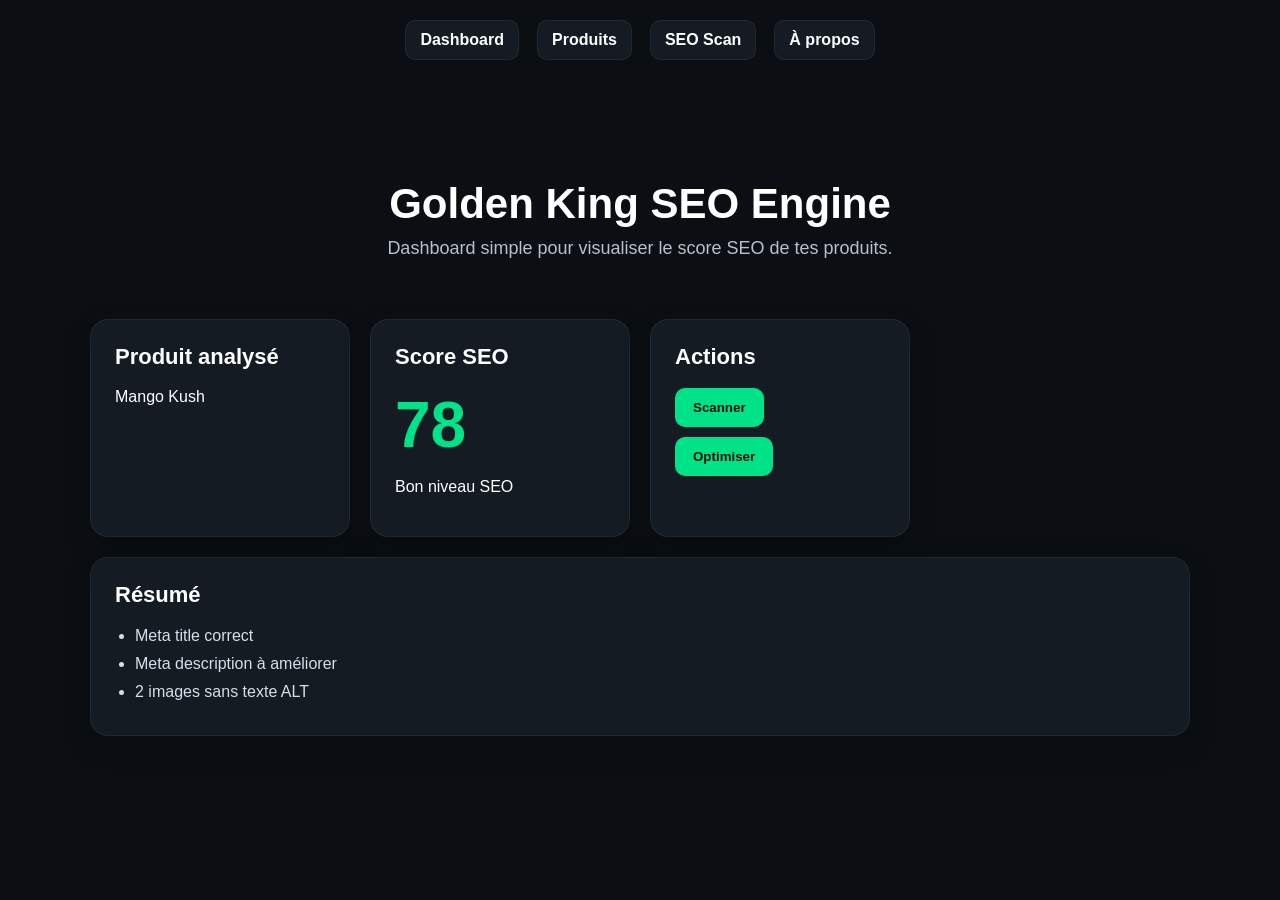
<file: index.html>
<!DOCTYPE html>
<html lang="fr">
<head>
  <meta charset="UTF-8" />
  <meta name="viewport" content="width=device-width, initial-scale=1.0" />
  <title>Golden King SEO Engine</title>
  <link rel="stylesheet" href="style.css" />
</head>
<body>
  <nav class="menu">
<a href="index.html">Dashboard</a>
<a href="products.html">Produits</a>
<a href="seo.html">SEO Scan</a>
<a href="about.html">À propos</a>
</nav>
  <header class="hero">
    <h1>Golden King SEO Engine</h1>
    <p>Dashboard simple pour visualiser le score SEO de tes produits.</p>
  </header>

  <main class="container">
    <section class="card">
      <h2>Produit analysé</h2>
      <p id="product-name">Mango Kush</p>
    </section>

    <section class="card">
      <h2>Score SEO</h2>
      <div class="score" id="seo-score">78</div>
      <p id="seo-status">Bon niveau SEO</p>
    </section>

    <section class="card">
      <h2>Actions</h2>
      <button id="scan-btn">Scanner</button>
      <button id="improve-btn">Optimiser</button>
    </section>

    <section class="card full">
      <h2>Résumé</h2>
      <ul id="seo-list">
        <li>Meta title correct</li>
        <li>Meta description à améliorer</li>
        <li>2 images sans texte ALT</li>
      </ul>
    </section>
  </main>

  <script src="script.js"></script>
</body>
</html>
</file>
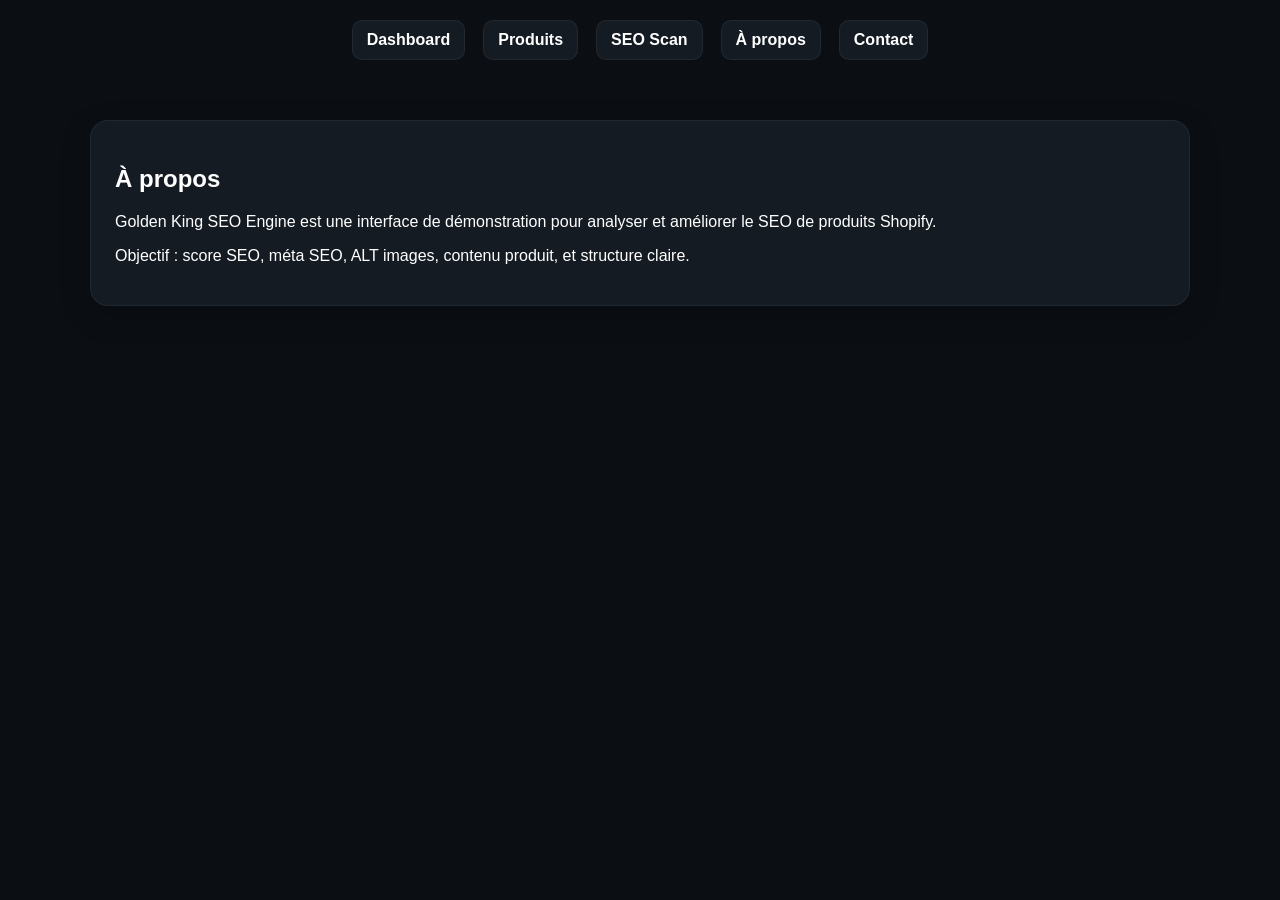
<file: about.html>
<!DOCTYPE html>
<html lang="fr">
<head>
  <meta charset="UTF-8" />
  <meta name="viewport" content="width=device-width, initial-scale=1.0" />
  <title>À propos | Golden King SEO Engine</title>
  <link rel="stylesheet" href="style.css" />
</head>
<body>
  <nav class="menu">
    <a href="index.html">Dashboard</a>
    <a href="products.html">Produits</a>
    <a href="seo.html">SEO Scan</a>
    <a href="about.html">À propos</a>
    <a href="contact.html">Contact</a>
  </nav>

  <main class="container">
    <section class="card full">
      <h1>À propos</h1>
      <p>Golden King SEO Engine est une interface de démonstration pour analyser et améliorer le SEO de produits Shopify.</p>
      <p>Objectif : score SEO, méta SEO, ALT images, contenu produit, et structure claire.</p>
    </section>
  </main>
</body>
</html>
</file>
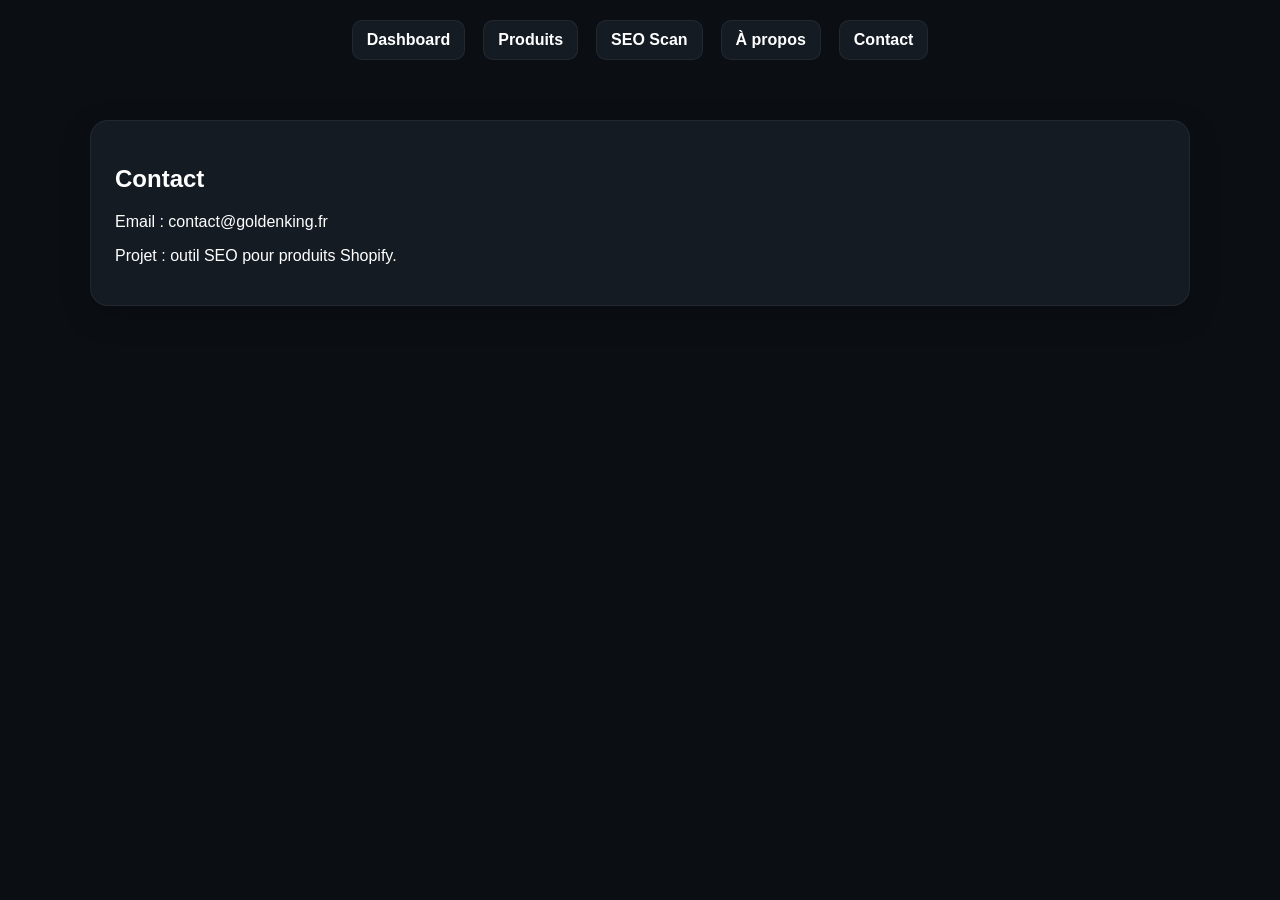
<file: contact.html>
<!DOCTYPE html>
<html lang="fr">
<head>
  <meta charset="UTF-8" />
  <meta name="viewport" content="width=device-width, initial-scale=1.0" />
  <title>Contact | Golden King SEO Engine</title>
  <link rel="stylesheet" href="style.css" />
</head>
<body>
  <nav class="menu">
    <a href="index.html">Dashboard</a>
    <a href="products.html">Produits</a>
    <a href="seo.html">SEO Scan</a>
    <a href="about.html">À propos</a>
    <a href="contact.html">Contact</a>
  </nav>

  <main class="container">
    <section class="card full">
      <h1>Contact</h1>
      <p>Email : contact@goldenking.fr</p>
      <p>Projet : outil SEO pour produits Shopify.</p>
    </section>
  </main>
</body>
</html>
</file>
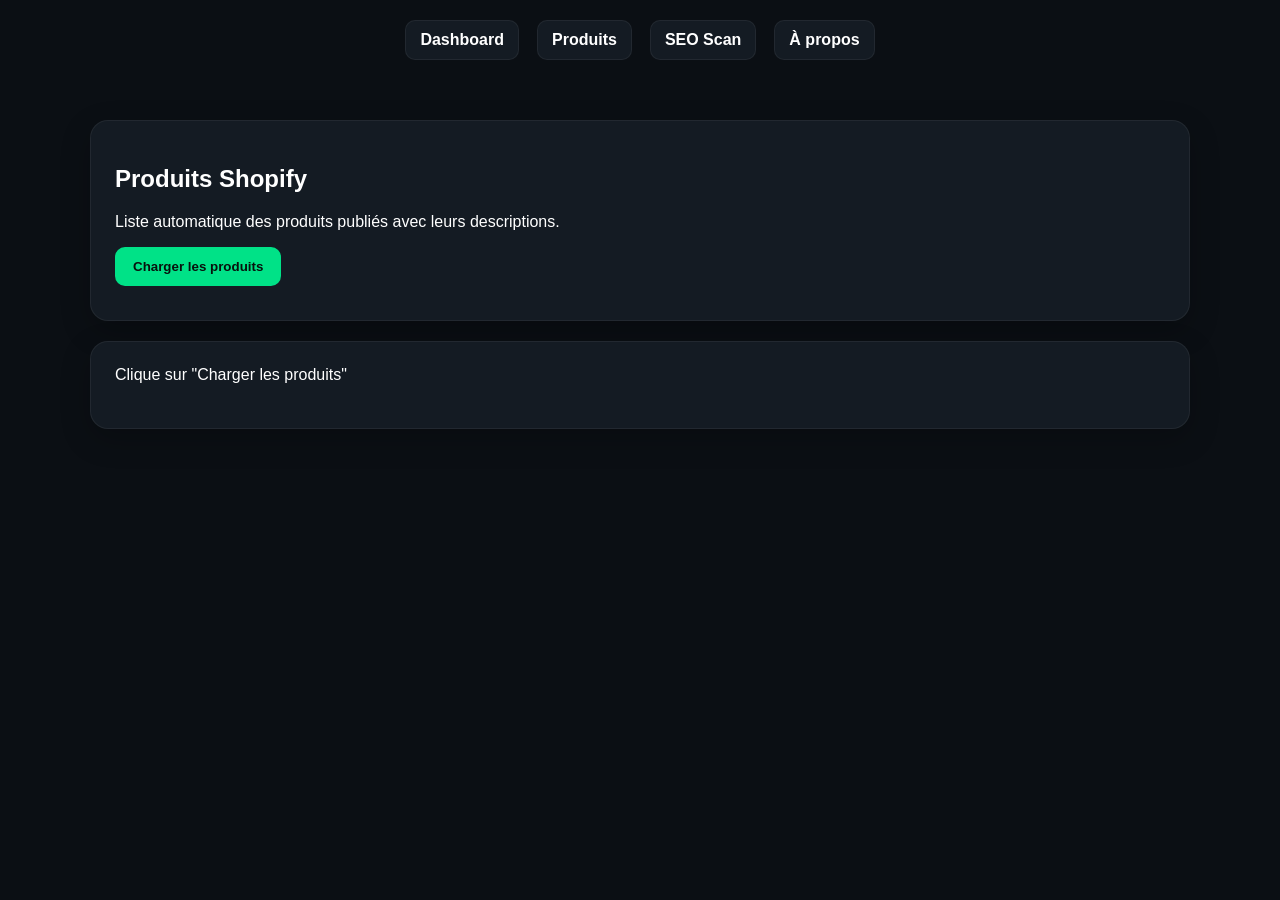
<file: products.html>
<!DOCTYPE html>
<html lang="fr">
<head>
  <meta charset="UTF-8" />
  <meta name="viewport" content="width=device-width, initial-scale=1.0" />
  <title>Produits | Golden King SEO Engine</title>
  <link rel="stylesheet" href="style.css" />
</head>
<body>
  <nav class="menu">
    <a href="index.html">Dashboard</a>
    <a href="products.html">Produits</a>
    <a href="seo.html">SEO Scan</a>
    <a href="about.html">À propos</a>
  </nav>

  <main class="container">
    <section class="card full">
      <h1>Produits Shopify</h1>
      <p>Liste automatique des produits publiés avec leurs descriptions.</p>
      <button id="load-products-btn">Charger les produits</button>
    </section>

    <section class="card full">
      <div id="products-status">Clique sur "Charger les produits"</div>
      <div id="products-grid" class="products-grid"></div>
    </section>
  </main>

  <script src="script.js"></script>
</body>
</html>
</file>
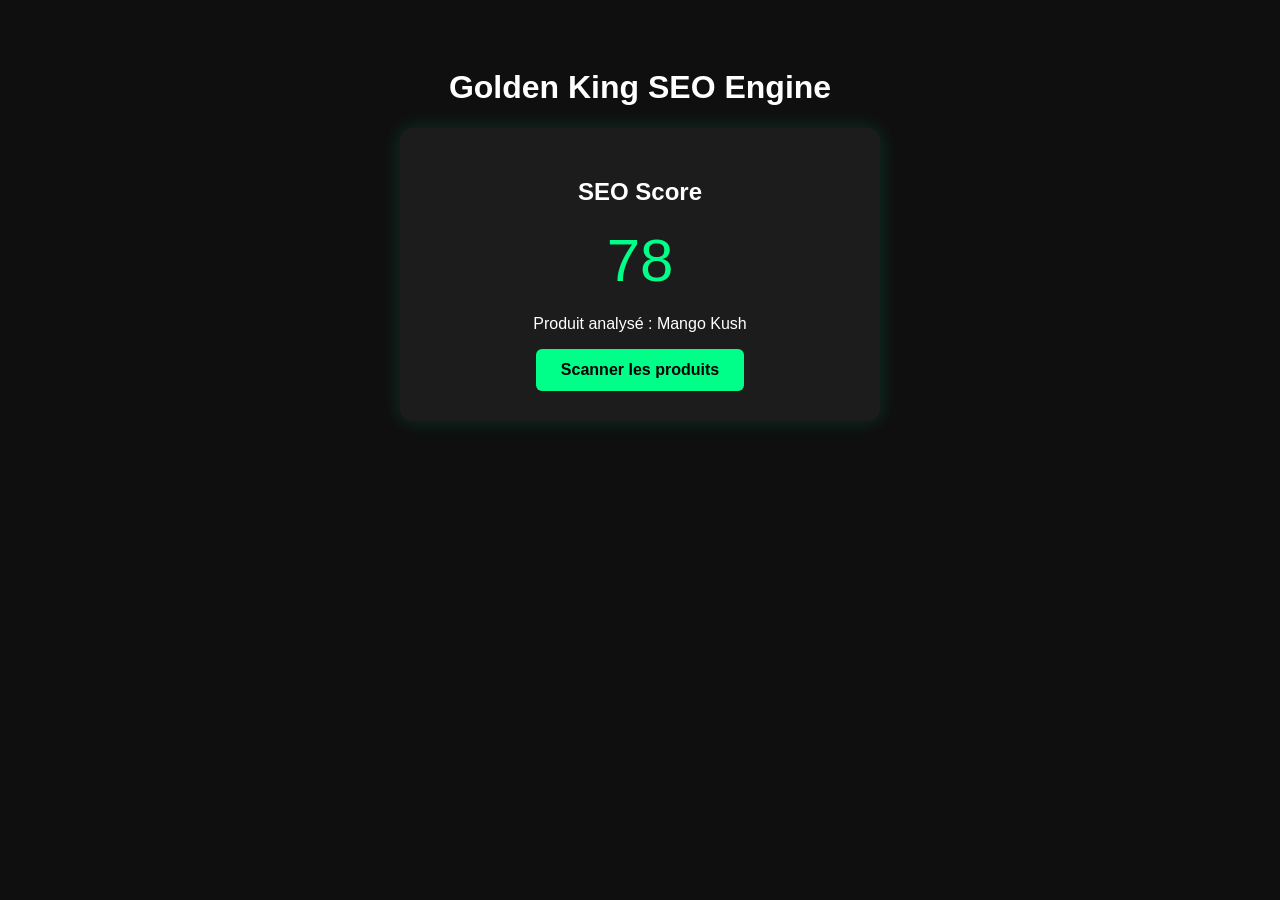
<file: seo-dashboard.html>
<!DOCTYPE html>
<html>
<head>
<meta charset="UTF-8">
<title>Golden King SEO Engine</title>

<style>
body{
font-family:Arial;
background:#0f0f0f;
color:white;
text-align:center;
padding:40px;
}

.card{
background:#1c1c1c;
padding:30px;
border-radius:12px;
width:420px;
margin:auto;
box-shadow:0 0 20px rgba(0,255,150,0.15);
}

.score{
font-size:60px;
color:#00ff88;
margin:20px 0;
}

button{
padding:12px 25px;
border:none;
background:#00ff88;
color:black;
font-weight:bold;
border-radius:6px;
cursor:pointer;
font-size:16px;
}

button:hover{
background:#00cc6f;
}
</style>
</head>

<body>

<h1>Golden King SEO Engine</h1>

<div class="card">

<h2>SEO Score</h2>

<div class="score">78</div>

<p>Produit analysé : Mango Kush</p>

<button>Scanner les produits</button>

</div>

</body>
</html>
</file>
<file: style.css>
.menu{
display:flex;
gap:20px;
justify-content:center;
margin-bottom:40px;
}

.menu a{
color:white;
text-decoration:none;
font-weight:bold;
}

*{
  box-sizing:border-box;
}

body{
  margin:0;
  font-family:Arial, sans-serif;
  background:#0b0f14;
  color:#ffffff;
}

.hero{
  text-align:center;
  padding:60px 20px 30px;
}

.hero h1{
  margin:0 0 10px;
  font-size:42px;
}

.hero p{
  margin:0;
  color:#b7c0cc;
  font-size:18px;
}

.container{
  width:min(1100px, 92%);
  margin:30px auto 60px;
  display:grid;
  grid-template-columns:repeat(auto-fit, minmax(260px, 1fr));
  gap:20px;
}

.card{
  background:#141b23;
  border:1px solid rgba(255,255,255,0.06);
  border-radius:18px;
  padding:24px;
  box-shadow:0 10px 30px rgba(0,0,0,0.22);
}

.card h2{
  margin-top:0;
  font-size:22px;
}

.full{
  grid-column:1 / -1;
}

.score{
  font-size:64px;
  font-weight:700;
  color:#00e287;
  margin:10px 0;
}

button{
  padding:12px 18px;
  margin-right:10px;
  margin-bottom:10px;
  border:none;
  border-radius:10px;
  background:#00e287;
  color:#08110d;
  font-weight:700;
  cursor:pointer;
}

button:hover{
  opacity:0.9;
}

ul{
  margin:0;
  padding-left:20px;
}

li{
  margin-bottom:10px;
  color:#d7dee7;
}

.menu{
  display:flex;
  gap:18px;
  justify-content:center;
  align-items:center;
  padding:20px;
  flex-wrap:wrap;
}

.menu a{
  color:#fff;
  text-decoration:none;
  font-weight:700;
  padding:10px 14px;
  border-radius:10px;
  background:#141b23;
  border:1px solid rgba(255,255,255,0.06);
}

.menu a:hover{
  opacity:.9;
}

.products-grid{
  display:grid;
  grid-template-columns:repeat(auto-fit, minmax(280px, 1fr));
  gap:20px;
  margin-top:20px;
}

.product-card{
  background:#141b23;
  border:1px solid rgba(255,255,255,0.06);
  border-radius:18px;
  overflow:hidden;
  box-shadow:0 10px 30px rgba(0,0,0,0.22);
}

.product-image{
  width:100%;
  height:220px;
  object-fit:cover;
  display:block;
}

.product-content{
  padding:20px;
}

.product-content h2{
  margin:0 0 8px;
  font-size:24px;
}

.product-handle{
  margin:0 0 14px;
  color:#93a0af;
  font-size:14px;
}

.product-description{
  color:#d7dee7;
  line-height:1.5;
}

.product-meta{
  margin:16px 0;
  padding-left:18px;
  color:#d7dee7;
}

.seo-badge{
  display:inline-block;
  margin:10px 0 14px;
  padding:8px 12px;
  border-radius:999px;
  background:#00e287;
  color:#08110d;
  font-weight:700;
}

.product-link{
  display:inline-block;
  margin-top:10px;
  text-decoration:none;
  font-weight:700;
  color:#00e287;
}

.error-box{
  padding:18px;
  border-radius:12px;
  background:#2a1212;
  color:#ffd1d1;
}
</file>
